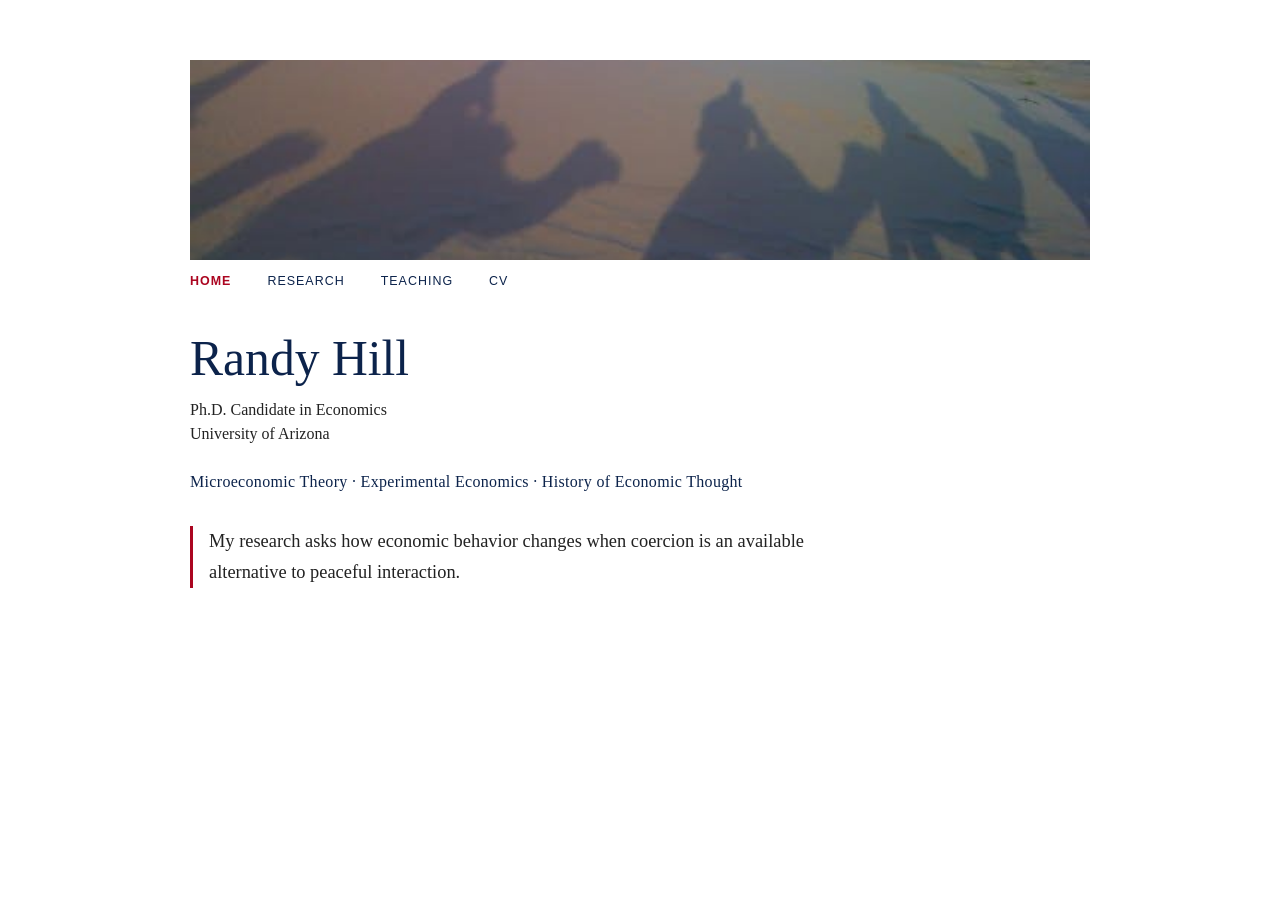
<file: index.html>
<!DOCTYPE html>
<html lang="en">

<head>
  <meta charset="UTF-8">
  <meta name="viewport" content="width=device-width, initial-scale=1.0">
  <title>Randy Hill</title>
  <link rel="stylesheet" href="style.css">
</head>

<body>
  
<div class="hero-image">
  <img src="caravan_morocco.jpg"
       alt="Camel caravan in Morocco"
       class="home-photo">
</div>

<nav class="site-nav">
  <a href="index.html" class="active">Home</a>
  <a href="research.html">Research</a>
  <a href="teaching.html">Teaching</a>
  <a href="cv.pdf">CV</a>
</nav>

<main class="home">

  <div class="intro-text">
    <h1>Randy Hill</h1>

    <p class="affiliation">
      Ph.D. Candidate in Economics<br>
      University of Arizona
    </p>

    <p class="fields">
      Microeconomic Theory · Experimental Economics · History of Economic Thought
    </p>

    <p class="research-intro">
      My research asks how economic behavior changes when coercion is an
      available alternative to peaceful interaction.
    </p>
  </div>

</main>
</body>
</html>
</file>
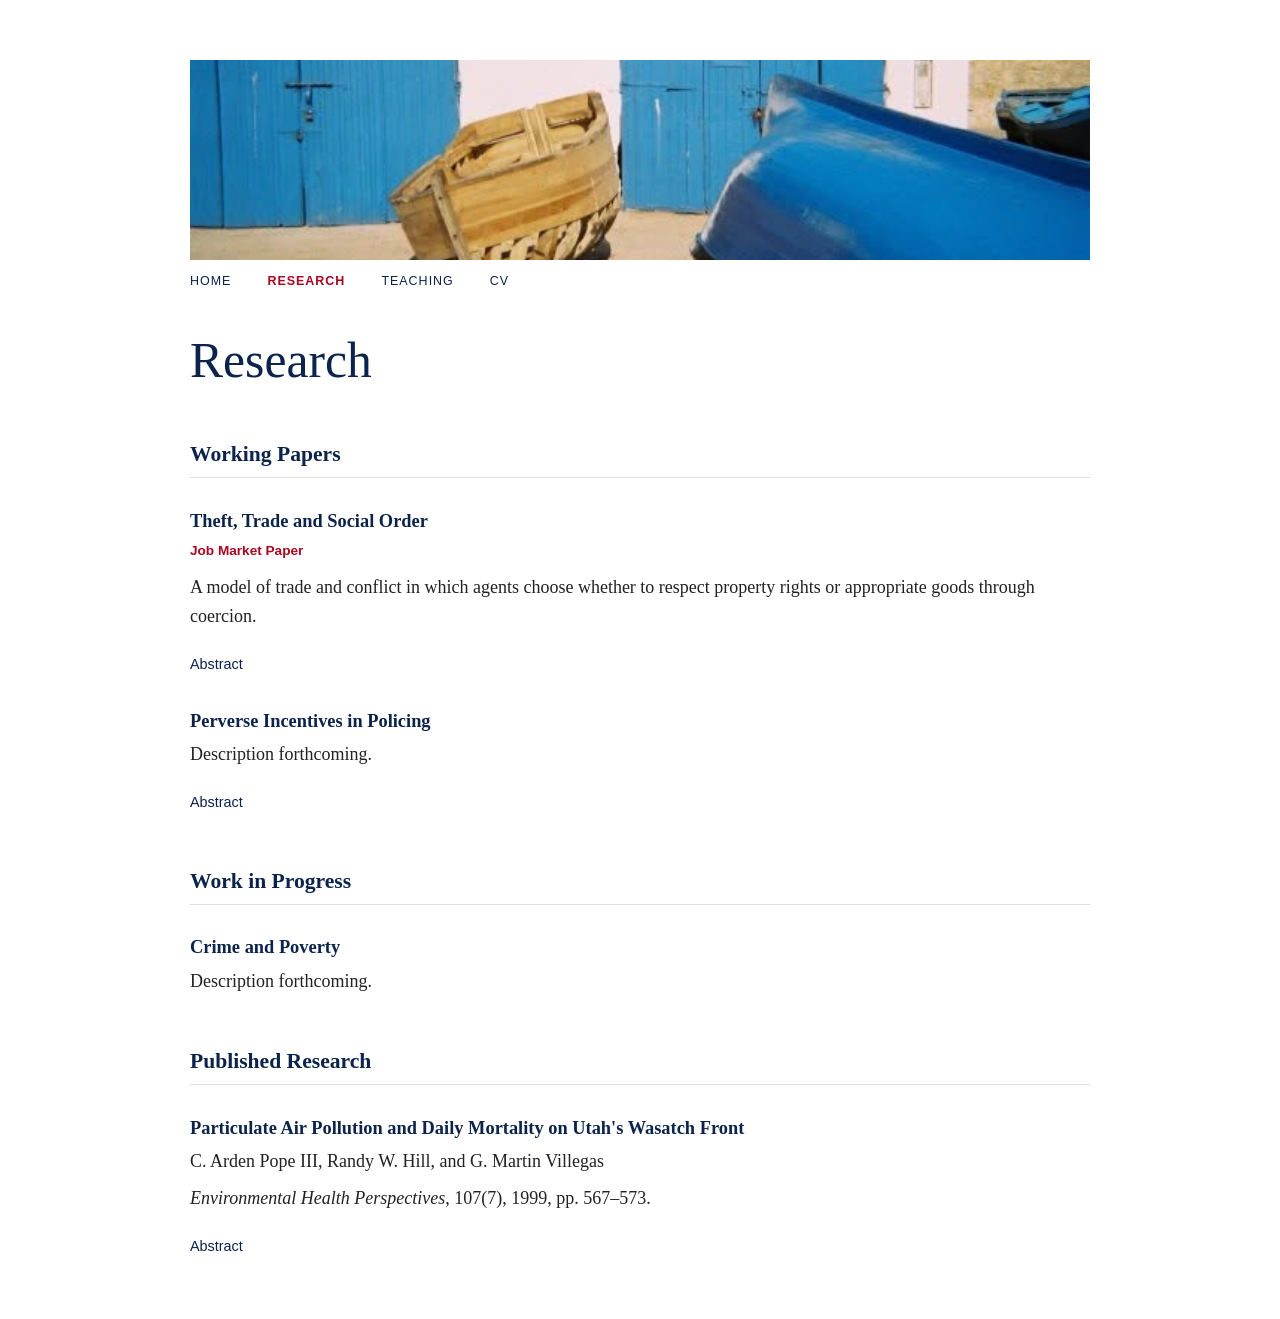
<file: research.html>
<!DOCTYPE html>
<html>
<head>
  <meta charset="UTF-8">
  <meta name="viewport" content="width=device-width, initial-scale=1.0">
  <title>Research | Randy Hill</title>
  <link rel="stylesheet" href="style.css">
</head>

<body>

<div class="hero-image">
  <img src="boats_morocco.jpg"
       alt="Boats in Morocco"
       class="interior-photo">
</div>
  
  <nav class="site-nav">
    <a href="index.html">Home</a>
   <a href="research.html" class="active">Research</a>
    <a href="teaching.html">Teaching</a>
    <a href="cv.pdf">CV</a>
  </nav>

<main class="home">
  <h1>Research</h1>

  <h2>Working Papers</h2>

  <h3>Theft, Trade and Social Order</h3>

<p class="paper-status">Job Market Paper</p>

<p class="paper-description">
  A model of trade and conflict in which agents choose whether to respect
  property rights or appropriate goods through coercion.
</p>

<p class="paper-links">
  <details>
    <summary>Abstract</summary>
    <p>
      In the absence of institutions that protect property rights, what conditions allow trade to emerge among self-interested individuals capable of violence? This paper studies a production economy in which individuals can trade peacefully or appropriate goods through conflict. Because conflict, not autarky, is the outside option to trade, peaceful exchange must compete with an alternative that is not equally unattractive to everyone: theft rewards whoever prevails. Trade emerges only when the distribution of economic goods happens to match the distribution of coercive power, and decentralized economic activity provides no mechanism ensuring that alignment.

Organizing into groups could raise returns to specialization in production or coercion, but any division of a group's winnings is itself contested: a member participates only if the group offers more than what she could take by fighting alone. Because coercive power determines each player's claim on cooperative gains, every player has an incentive to expand her own power at the group's expense, undermining the organization specialization would otherwise reward.

A transfer schedule that compensates each player according to her coercive power can, in principle, make peaceful exchange as rewarding as theft. But the existence of such a schedule establishes only the feasibility, not the implementation, of peace: absent an institution to enforce it, each player has an incentive to alter her own coercive power to improve her post-transfer position, unraveling the transfer for the same reason organization unravels. Sustained peace, this paper argues, requires an enforcement mechanism independent of the coercive power it must restrain — a condition decentralized exchange among self-interested individuals cannot supply on its own.

    </p>
  </details>
</p>

  <h3>Perverse Incentives in Policing</h3>

<p class="paper-description">
  Description forthcoming.
</p>

<p class="paper-links">
  <details>
    <summary>Abstract</summary>
    <p>
      Law enforcement and other members of a community that monitor compliance with laws and regulations in a society may face perverse incentives to commit the very crimes that they are supposed to investigate and punish. This paper proposes a series of experiments to test whether those incentives drive behavior among police in America. The experimental results allow us to identify whether police and other monitors require additional monitoring in excess of other members of the community
    </p>
  </details>
</p>

<h2>Work in Progress</h2>

<h3>Crime and Poverty</h3>

<p class="paper-description">
  Description forthcoming.
</p>



 <h2>Published Research</h2>

<h3>Particulate Air Pollution and Daily Mortality on Utah's Wasatch Front</h3>

<p class="publication-authors">
  C. Arden Pope III, Randy W. Hill, and G. Martin Villegas
</p>

<p class="publication-citation">
  <em>Environmental Health Perspectives</em>, 107(7), 1999, pp. 567–573.
</p>
<p class="paper-links">
  <details>
    <summary>Abstract</summary>
    <p>
      Reviews of daily time-series mortality studies from many cities throughout the world suggest that daily mortality counts are associated with short-term changes in particulate matter (PM) air pollution. One U.S. city, however, with conspicuously weak PM-mortality associations was Salt Lake City, Utah; however, relatively robust PM-mortality associations have been observed in a neighboring metropolitan area (Provo/Orem, Utah). The present study explored this apparent discrepancy by collecting, comparing, and analyzing mortality, pollution, and weather data for all three metropolitan areas on Utah's Wasatch Front region of the Wasatch Mountain Range (Ogden, Salt Lake City, and Provo/Orem) for approximately 10 years (1985-1995). Generalized additive Poisson regression models were used to estimate PM-mortality associations while controlling for seasonality, temperature, humidity, and barometric pressure. Salt Lake City experienced substantially more episodes of high PM that were dominated by windblown dust. When the data were screened to exclude obvious windblown dust episodes and when PM data from multiple monitors were used to construct an estimate of mean exposure for the area, comparable PM-mortality effects were estimated. After screening and by using constructed mean PM [less than/equal to] 10 microm in aerodynamic diameter (PM10) data, the estimated percent change in mortality associated with a 10-mg/m3 increase in PM10 (and 95% confidence intervals) for the three Wasatch Front metropolitan areas equaled approximately 1. 6% (0.3-2.9), 0.8% (0.3-1.3), and 1.0% (0.2-1.8) for the Ogden, Salt Lake City, and Provo/Orem areas, respectively. We conclude that stagnant air pollution episodes with higher concentrations of primary and secondary combustion-source particles were more associated with elevated mortality than windblown dust episodes with relatively higher concentrations of coarse crustal-derived particles.    </p>
  </details>
</p>
  
</main>
</body>
</html>
</file>
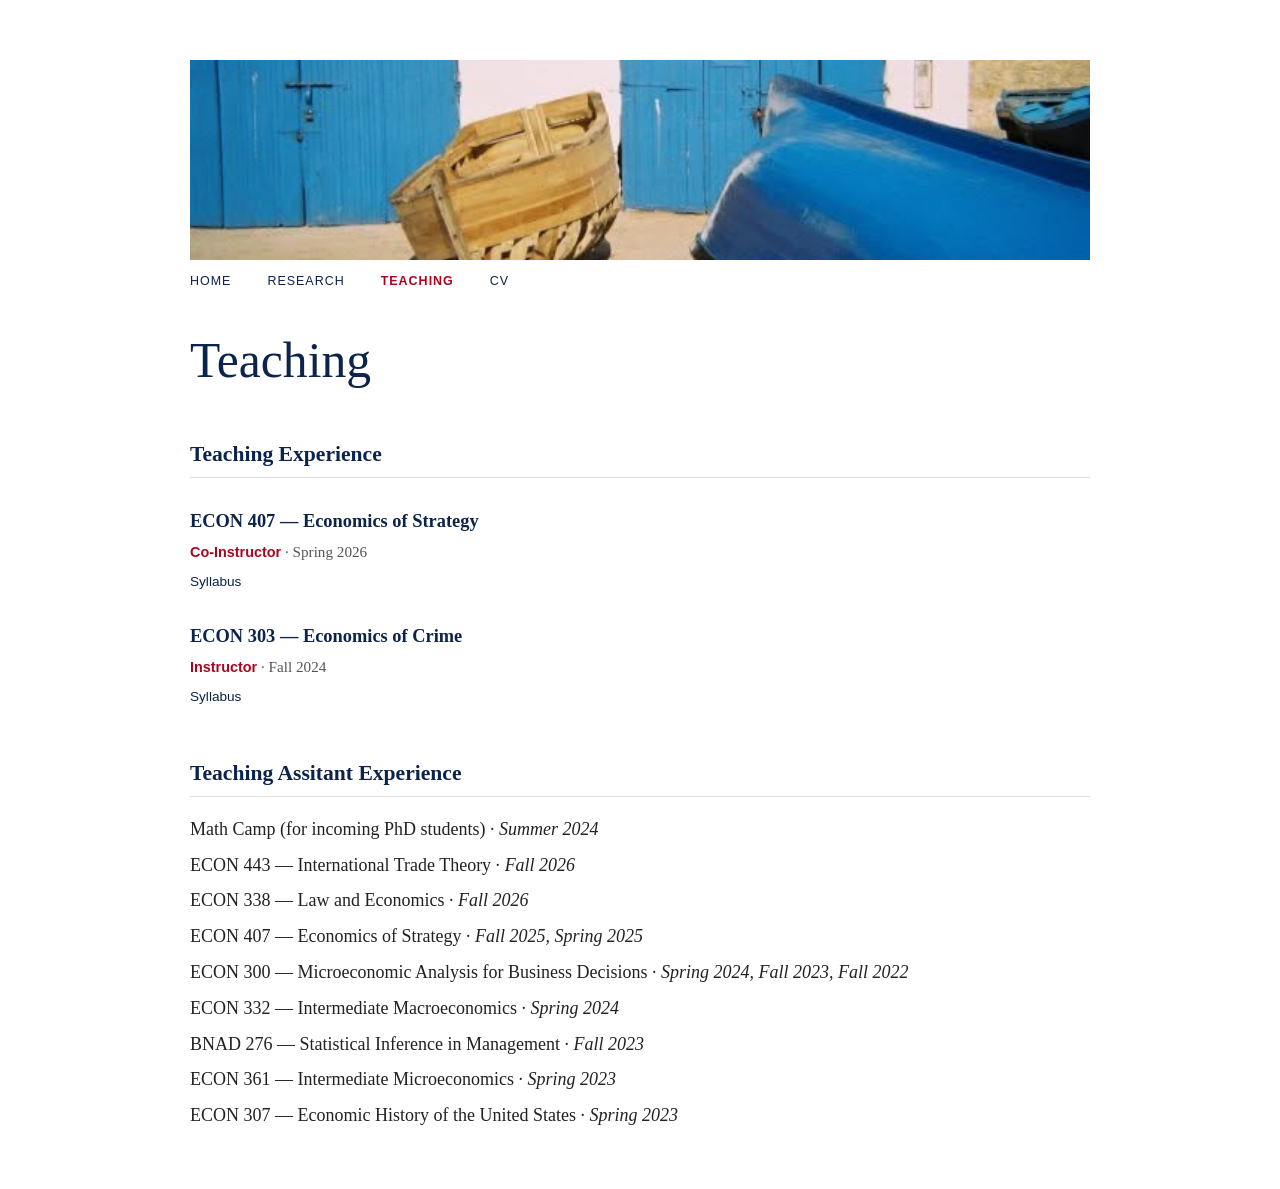
<file: teaching.html>
<!DOCTYPE html>
<html>
<head>
  <meta charset="UTF-8">
  <meta name="viewport" content="width=device-width, initial-scale=1.0">
  <title>Teaching | Randy Hill</title>
  <link rel="stylesheet" href="style.css">
</head>

<body>

<div class="hero-image">
  <img src="boats_morocco.jpg"
       alt="Boats in Morocco"
       class="interior-photo">
</div>
  
  <nav class="site-nav">
    <a href="index.html">Home</a>
    <a href="research.html">Research</a>
  <a href="research.html" class="active">Teaching</a>
    <a href="cv.pdf">CV</a>
  </nav>

<main class="home">
  <h1>Teaching</h1>

  <h2>Teaching Experience</h2>

  <h3>ECON 407 — Economics of Strategy </h3>
  <p class="course-meta">
  <span class="teaching-role">Co-Instructor</span> · Spring 2026
</p>
  <p class="course-links">
  <a href="econ407_syllabus.pdf">Syllabus</a>
</p>

  <h3>ECON 303 — Economics of Crime</h3>
<p class="course-meta">
  <span class="teaching-role">Instructor</span> · Fall 2024
</p>
  <p class="course-links">
  <a href="econ303_syllabus.pdf">Syllabus</a>
</p>

  <h2>Teaching Assitant Experience</h2>

<p class="ta-course">
  Math Camp (for incoming PhD students) · <em>Summer 2024</em>
</p>

<p class="ta-course">
  ECON 443 — International Trade Theory · <em>Fall 2026</em>
</p>

<p class="ta-course">
  ECON 338 — Law and Economics · <em>Fall 2026</em>
</p>

<p class="ta-course">
  ECON 407 — Economics of Strategy · <em>Fall 2025, Spring 2025</em>
</p>

<p class="ta-course">
  ECON 300 — Microeconomic Analysis for Business Decisions · <em>Spring 2024, Fall 2023, Fall 2022</em>
</p>

<p class="ta-course">
  ECON 332 — Intermediate Macroeconomics · <em>Spring 2024</em>
</p>

<p class="ta-course">
  BNAD 276 — Statistical Inference in Management · <em>Fall 2023</em>
</p>

<p class="ta-course">
  ECON 361 — Intermediate Microeconomics · <em>Spring 2023</em>
</p>

<p class="ta-course">
  ECON 307 — Economic History of the United States · <em>Spring 2023</em>
</p>

</main>
</body>
</html>
</file>
<file: style.css>
/* =========================================================
   Randy Hill — Academic Website
   ========================================================= */


/* ---------- Site foundation ---------- */
html {
  overflow-y: scroll;
}

body {
  max-width: 900px;
  margin: 60px auto;
  padding: 0 30px;

  font-family: Georgia, "Times New Roman", serif;
  font-size: 18px;
  line-height: 1.6;

  color: #222;
  background: #fff;
}

p {
  margin-top: 0;
}


/* ---------- Navigation ---------- */

.site-nav {
  display: flex;
  gap: 36px;

  margin: 0 0 2.5rem 0;
  padding: 0.75rem 0 0 0;

  font-family: Arial, Helvetica, sans-serif;
  font-size: 0.78rem;
  letter-spacing: 0.08em;
  text-transform: uppercase;
}

.site-nav a {
  color: #0C234B;
  text-decoration: none;
}

.site-nav a:hover,
.site-nav a:focus {
  color: #AB0520;
}

.site-nav a.active {
  color: #AB0520;
  font-weight: bold;
}


/* ---------- Homepage ---------- */

.hero-image {
  width: 100%;
  overflow: hidden;
}

.home-photo,
.interior-photo {
  display: block;
  width: 100%;
  height: 200px;
  object-fit: cover;
}

.home-photo {
  object-position: center 50%;
}

.interior-photo {
  object-position: center 60%;
}

.home {
  max-width: 900px;
}

.intro-text {
  max-width: 690px;
}

.intro-text h1 {
  margin: 0 0 0.7rem 0;

  font-weight: normal;
  line-height: 1.1;
}

.affiliation {
  margin: 0 0 1.5rem 0;

  font-size: 1rem;
  line-height: 1.5;
}

.fields {
  margin: 0 0 2rem 0;

  color: #0C234B;
  font-size: 1rem;
  line-height: 1.5;
  letter-spacing: 0.02em;
}

.research-intro {
  max-width: 620px;
  margin: 0;
  padding-left: 1rem;

  border-left: 3px solid #AB0520;

  font-size: 1.15rem;
  line-height: 1.7;
}



/* ---------- Site-wide typography ---------- */

h1,
h2,
h3 {
  font-family: Georgia, "Times New Roman", serif;
  color: #0C234B;
}

h1 {
  margin-top: 0;
  margin-bottom: 1.5rem;

  font-size: 3.1rem;
  font-weight: normal;
  line-height: 1.15;
}

h2 {
  margin-top: 3rem;
  margin-bottom: 1.2rem;
  padding-bottom: 0.35rem;

  font-size: 1.35rem;
  border-bottom: 1px solid #ddd;
}

h3 {
  margin-top: 1.8rem;
  margin-bottom: 0.25rem;

  font-size: 1.15rem;
}


/* ---------- Research and publication content ---------- */

.paper-status {
  margin-bottom: 0.7rem;

  color: #AB0520;
  font-family: Arial, Helvetica, sans-serif;
  font-size: 0.85rem;
  font-weight: bold;
}

.paper-description,
.publication-authors,
.publication-citation {
  margin-bottom: 0.5rem;
}

details {
  margin-top: 0.5rem;
}

summary {
  display: inline-block;

  color: #0C234B;
  font-family: Arial, Helvetica, sans-serif;
  font-size: 0.9rem;

  cursor: pointer;
}

summary:hover {
  color: #AB0520;
}


/* ---------- Teaching content ---------- */

.course-meta {
  margin-top: 0;
  margin-bottom: 0.4rem;

  color: #555;
  font-size: 0.95rem;
}

.teaching-role {
  color: #AB0520;
  font-family: Arial, Helvetica, sans-serif;
  font-size: 0.9rem;
  font-weight: bold;
}

.course-links {
  margin-top: 0.4rem;
  margin-bottom: 1.5rem;

  font-family: Arial, Helvetica, sans-serif;
  font-size: 0.85rem;
}

.course-links a {
  color: #0C234B;
  text-decoration: none;
}

.course-links a:hover,
.course-links a:focus {
  color: #AB0520;
}

.ta-course {
  margin: 0 0 0.55rem 0;
  line-height: 1.5;
}

/* ---------- Mobile layout ---------- */

@media (max-width: 700px) {

  body {
    margin: 30px auto;
    padding: 0 22px;
  }

  .home-photo,
.interior-photo {
  height: 170px;
}

  .site-nav {
    gap: 18px;
    margin-bottom: 2.5rem;
    font-size: 0.7rem;
  }

  h1 {
  font-size: 2.5rem;
}
}
</file>
